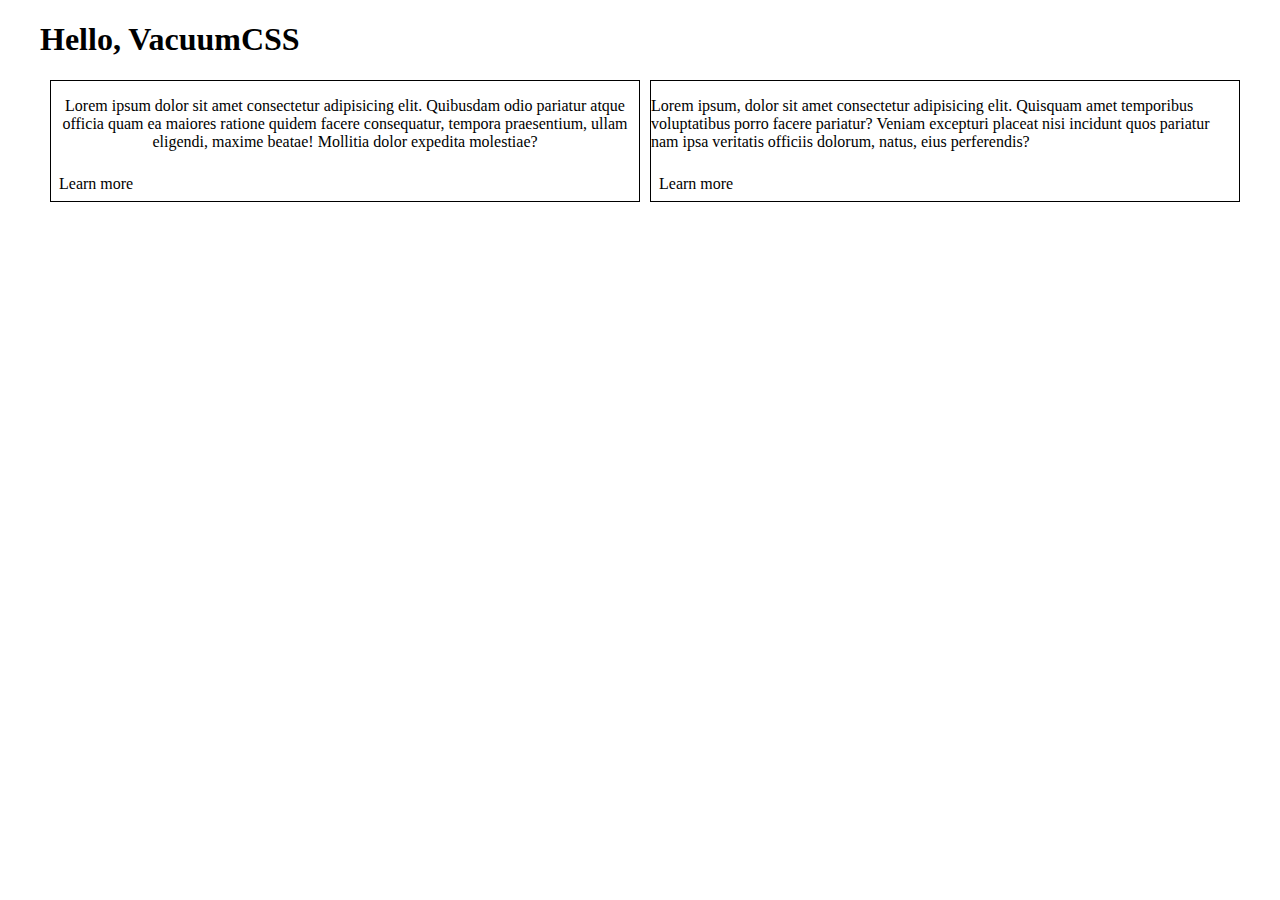
<file: index.html>
<!DOCTYPE html>
<html lang="en">
  <head>
    <meta charset="UTF-8" />
    <meta name="viewport" content="width=device-width, initial-scale=1.0" />
    <link rel="stylesheet" href="./VacuumCSS/autoload.css" />
    <title>Vacuum CSS | micro-framework</title>
  </head>
  <body>
    <div class="container">
      <div class="row">
        <h1>Hello, VacuumCSS</h1>
        <div class="span-6 border">
          <p class="text-center">
            Lorem ipsum dolor sit amet consectetur adipisicing elit. Quibusdam
            odio pariatur atque officia quam ea maiores ratione quidem facere
            consequatur, tempora praesentium, ullam eligendi, maxime beatae!
            Mollitia dolor expedita molestiae?
          </p>
          <div class="btn">Learn more</div>
        </div>
        <div class="span-6 border">
          <p>
            Lorem ipsum, dolor sit amet consectetur adipisicing elit. Quisquam
            amet temporibus voluptatibus porro facere pariatur? Veniam excepturi
            placeat nisi incidunt quos pariatur nam ipsa veritatis officiis
            dolorum, natus, eius perferendis?
          </p>
          <div class="btn">Learn more</div>
        </div>
      </div>
    </div>
  </body>
</html>
</file>
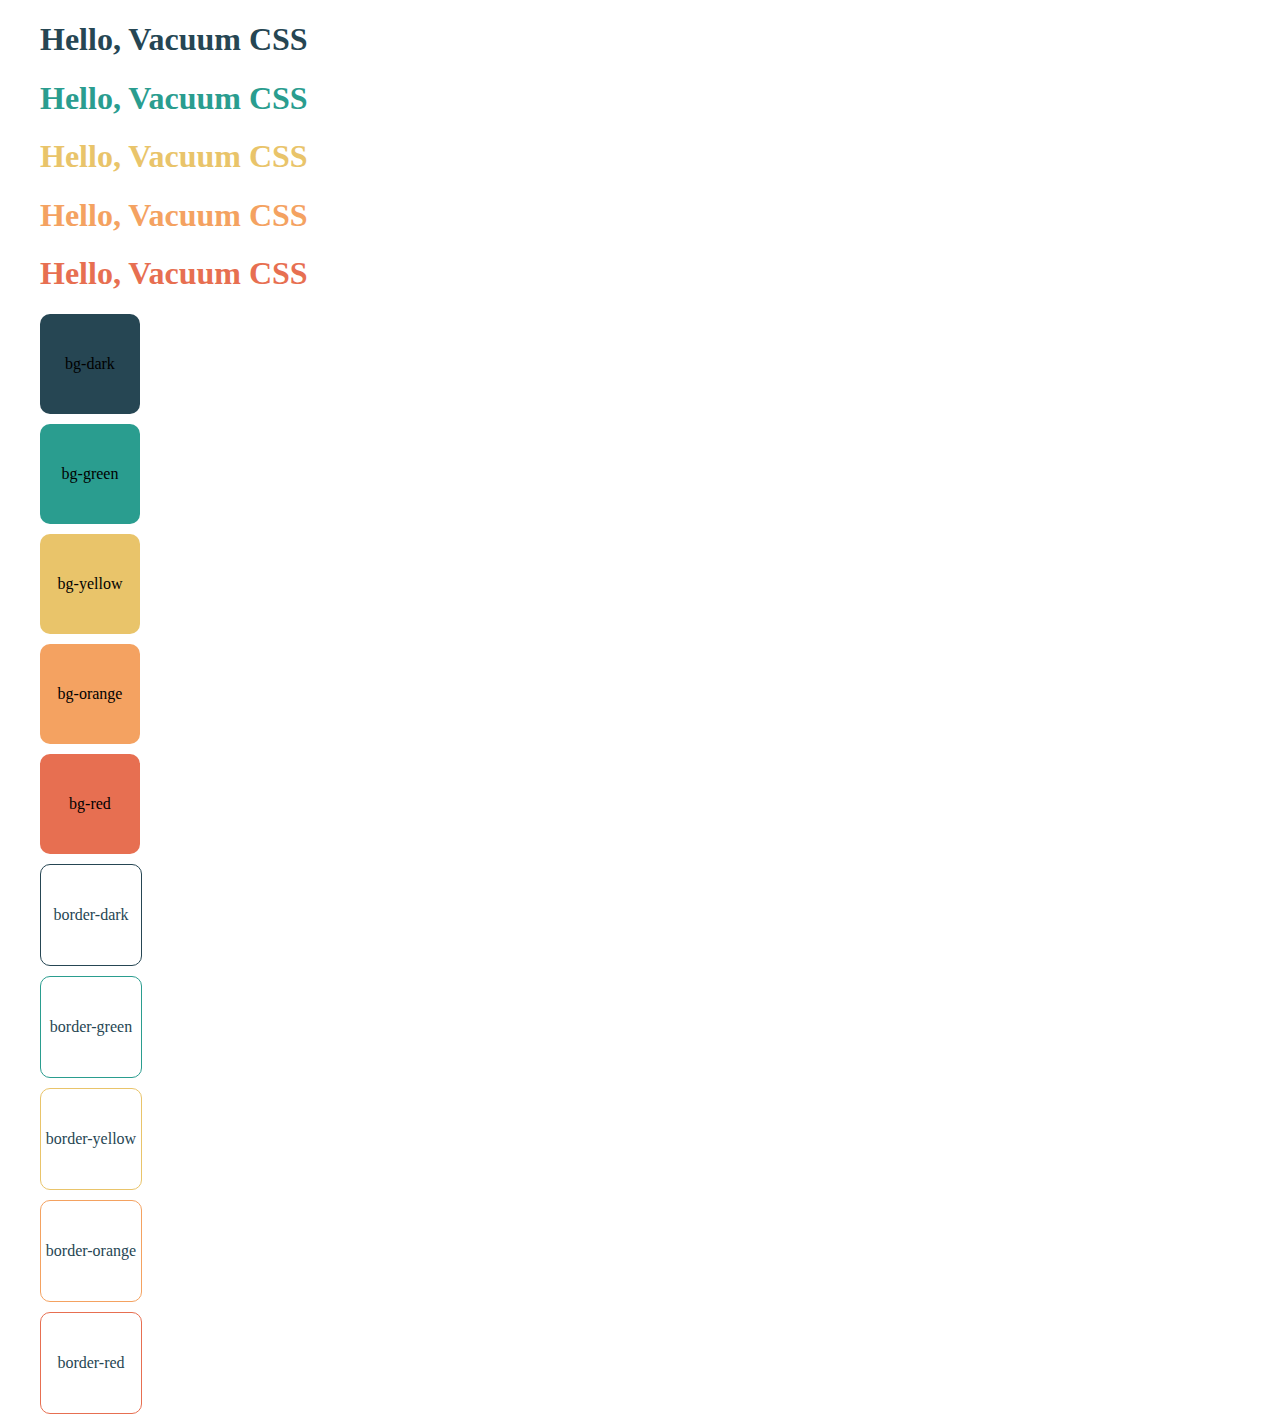
<file: VacuumCSS/examples/color-theme.html>
<!DOCTYPE html>
<html lang="en">
  <head>
    <meta charset="UTF-8" />
    <meta name="viewport" content="width=device-width, initial-scale=1.0" />
    <title>Color theme | VacuumCSS</title>
    <link rel="stylesheet" href="../autoload.css" />
    <style>
      .block {
        text-align: center;
        height: 100px;
        width: 100px;
        line-height: 100px;
        border-radius: 10px;
        margin-bottom: 10px;
      }
    </style>
  </head>
  <body>
    <div class="container">
      <h1 class="text-dark">Hello, Vacuum CSS</h1>
      <h1 class="text-green">Hello, Vacuum CSS</h1>
      <h1 class="text-yellow">Hello, Vacuum CSS</h1>
      <h1 class="text-orange">Hello, Vacuum CSS</h1>
      <h1 class="text-red">Hello, Vacuum CSS</h1>

      <div class="bg-dark block">bg-dark</div>
      <div class="bg-green block">bg-green</div>
      <div class="bg-yellow block">bg-yellow</div>
      <div class="bg-orange block">bg-orange</div>
      <div class="bg-red block">bg-red</div>

      <div class="border border-dark block text-dark">border-dark</div>
      <div class="border border-green block text-dark">border-green</div>
      <div class="border border-yellow block text-dark">border-yellow</div>
      <div class="border border-orange block text-dark">border-orange</div>
      <div class="border border-red block text-dark">border-red</div>
    </div>
  </body>
</html>
</file>
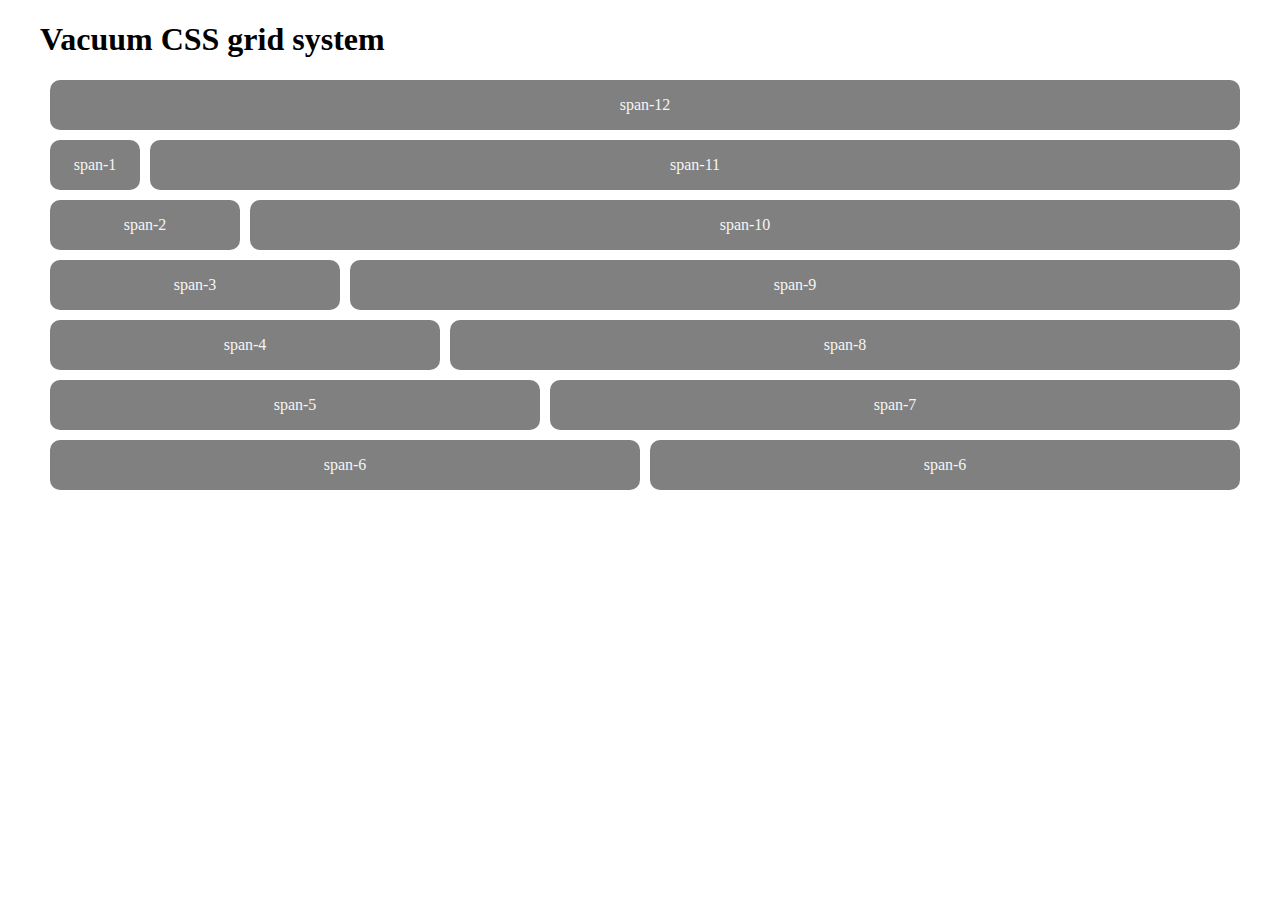
<file: VacuumCSS/examples/grid.html>
<!DOCTYPE html>
<html lang="en">
  <head>
    <meta charset="UTF-8" />
    <meta name="viewport" content="width=device-width, initial-scale=1.0" />
    <title>Grid system | VacuumCSS</title>
    <link rel="stylesheet" href="../autoload.css" />
    <style>
      .block {
        background-color: gray;
        text-align: center;
        height: 50px;
        line-height: 50px;
        color: whitesmoke;
        border-radius: 10px;
        margin-bottom: 10px;
      }
    </style>
  </head>
  <body>
    <div class="container">
      <h1>Vacuum CSS grid system</h1>
      <div class="row">
        <div class="span-12 block">span-12</div>
      </div>

      <div class="row">
        <div class="span-1 block">span-1</div>
        <div class="span-11 block">span-11</div>
      </div>

      <div class="row">
        <div class="span-2 block">span-2</div>
        <div class="span-10 block">span-10</div>
      </div>

      <div class="row">
        <div class="span-3 block">span-3</div>
        <div class="span-9 block">span-9</div>
      </div>

      <div class="row">
        <div class="span-4 block">span-4</div>
        <div class="span-8 block">span-8</div>
      </div>

      <div class="row">
        <div class="span-5 block">span-5</div>
        <div class="span-7 block">span-7</div>
      </div>

      <div class="row">
        <div class="span-6 block">span-6</div>
        <div class="span-6 block">span-6</div>
      </div>
    </div>
  </body>
</html>
</file>
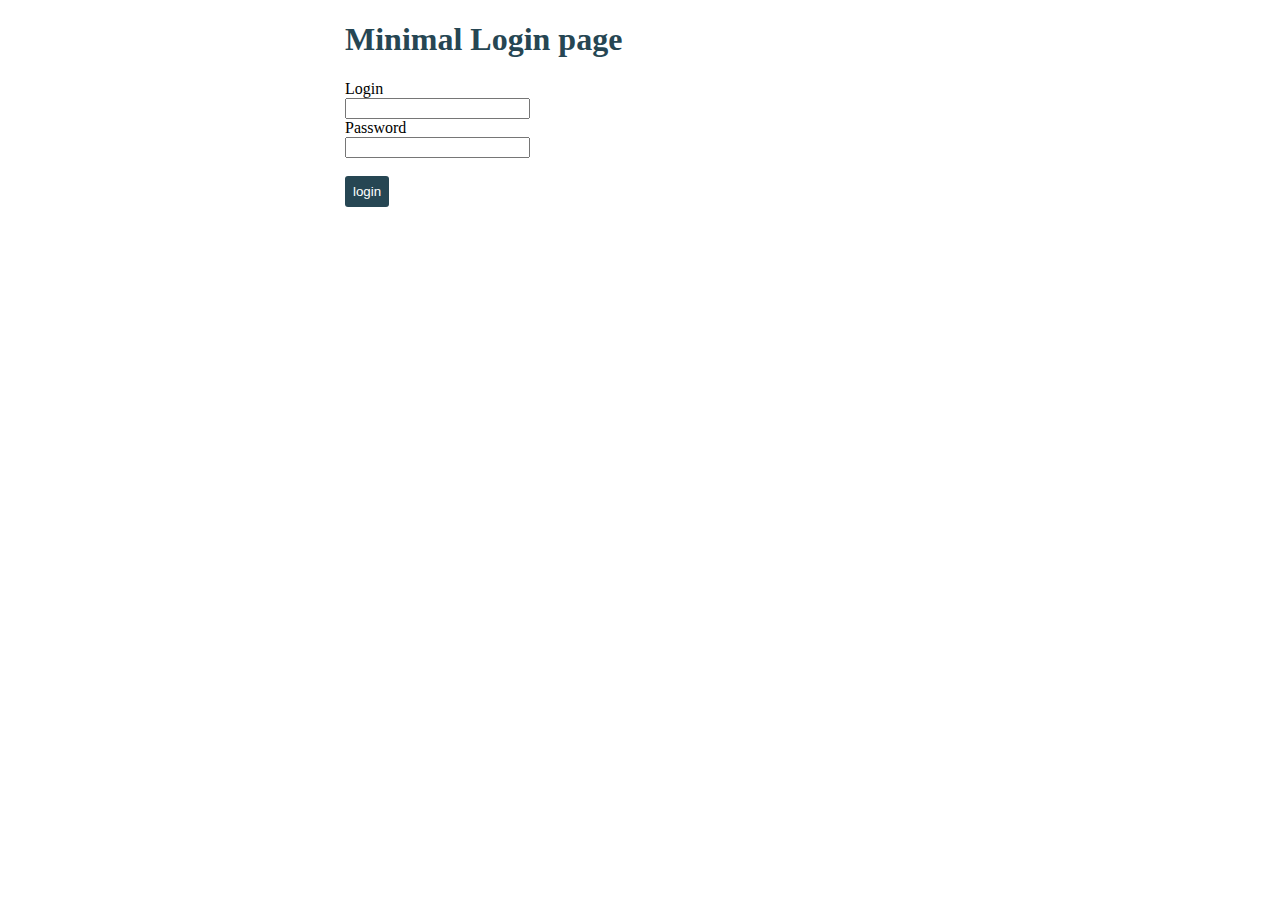
<file: VacuumCSS/examples/login-page.html>
<!DOCTYPE html>
<html lang="en">
  <head>
    <meta charset="UTF-8" />
    <meta name="viewport" content="width=device-width, initial-scale=1.0" />
    <title>Login page | Vacuum CSS</title>
    <link rel="stylesheet" href="../autoload.css" />
  </head>
  <body>
    <div class="container">
      <div class="row">
        <form action="" class="span-6 m-auto">
          <h1 class="text-dark">Minimal Login page</h1>
          <div>
            <label for="">Login</label>
            <br />
            <input type="text" name="" id="" />
          </div>
          <div>
            <label for="">Password</label>
            <br />
            <input type="password" name="" id="" />
          </div>
          <br />
          <input
            type="button"
            class="btn bg-dark text-white"
            value="login"
            name=""
            id=""
          />
        </form>
      </div>
    </div>
  </body>
</html>
</file>
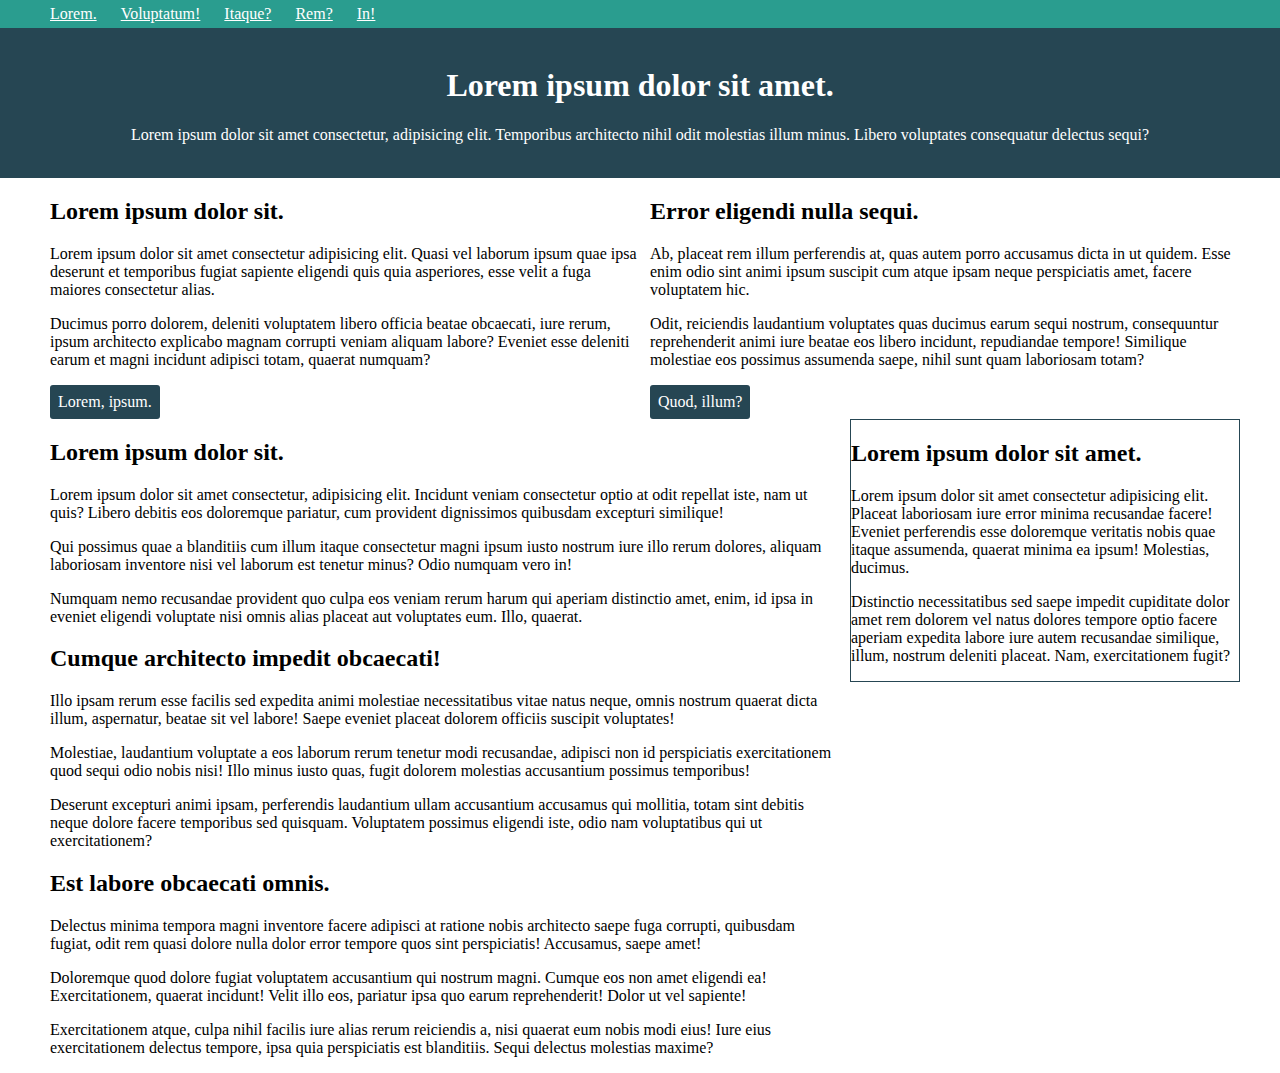
<file: VacuumCSS/examples/magazine.html>
<!DOCTYPE html>
<html lang="en">
  <head>
    <meta charset="UTF-8" />
    <meta name="viewport" content="width=device-width, initial-scale=1.0" />
    <link rel="stylesheet" href="../autoload.css" />
    <title>Magazine | Vacuum CSS</title>
  </head>
  <body>
    <!-- Navbar -->
    <div class="w-100 bg-green">
      <div class="container">
        <ol class="nav">
          <li class="nav-item"><a href="" class="text-white">Lorem.</a></li>
          <li class="nav-item">
            <a href="" class="text-white">Voluptatum!</a>
          </li>
          <li class="nav-item"><a href="" class="text-white">Itaque?</a></li>
          <li class="nav-item"><a href="" class="text-white">Rem?</a></li>
          <li class="nav-item"><a href="" class="text-white">In!</a></li>
        </ol>
      </div>
    </div>
    <!-- End of Navbar -->

    <!-- Headline -->
    <div class="bg-dark text-white">
      <div class="container">
        <br />
        <div class="row">
          <h1 class="text-center">Lorem ipsum dolor sit amet.</h1>
          <p class="text-center">
            Lorem ipsum dolor sit amet consectetur, adipisicing elit. Temporibus
            architecto nihil odit molestias illum minus. Libero voluptates
            consequatur delectus sequi?
          </p>
        </div>
        <br />
      </div>
    </div>
    <!-- End of Headline -->

    <!-- Main Content -->
    <div class="container">
      <div class="span-6">
        <h2>Lorem ipsum dolor sit.</h2>
        <p>
          Lorem ipsum dolor sit amet consectetur adipisicing elit. Quasi vel
          laborum ipsum quae ipsa deserunt et temporibus fugiat sapiente
          eligendi quis quia asperiores, esse velit a fuga maiores consectetur
          alias.
        </p>
        <p>
          Ducimus porro dolorem, deleniti voluptatem libero officia beatae
          obcaecati, iure rerum, ipsum architecto explicabo magnam corrupti
          veniam aliquam labore? Eveniet esse deleniti earum et magni incidunt
          adipisci totam, quaerat numquam?
        </p>
        <div class="btn bg-dark text-white">Lorem, ipsum.</div>
      </div>
      <div class="span-6">
        <h2>Error eligendi nulla sequi.</h2>
        <p>
          Ab, placeat rem illum perferendis at, quas autem porro accusamus dicta
          in ut quidem. Esse enim odio sint animi ipsum suscipit cum atque ipsam
          neque perspiciatis amet, facere voluptatem hic.
        </p>
        <p>
          Odit, reiciendis laudantium voluptates quas ducimus earum sequi
          nostrum, consequuntur reprehenderit animi iure beatae eos libero
          incidunt, repudiandae tempore! Similique molestiae eos possimus
          assumenda saepe, nihil sunt quam laboriosam totam?
        </p>
        <div class="btn bg-dark text-white">Quod, illum?</div>
      </div>
    </div>
    <!-- End of Main Content -->

    <!-- Articles -->
    <div class="container">
      <div class="row">
        <div class="span-8">
          <div>
            <h2>Lorem ipsum dolor sit.</h2>
            <p>
              Lorem ipsum dolor sit amet consectetur, adipisicing elit. Incidunt
              veniam consectetur optio at odit repellat iste, nam ut quis?
              Libero debitis eos doloremque pariatur, cum provident dignissimos
              quibusdam excepturi similique!
            </p>
            <p>
              Qui possimus quae a blanditiis cum illum itaque consectetur magni
              ipsum iusto nostrum iure illo rerum dolores, aliquam laboriosam
              inventore nisi vel laborum est tenetur minus? Odio numquam vero
              in!
            </p>
            <p>
              Numquam nemo recusandae provident quo culpa eos veniam rerum harum
              qui aperiam distinctio amet, enim, id ipsa in eveniet eligendi
              voluptate nisi omnis alias placeat aut voluptates eum. Illo,
              quaerat.
            </p>
          </div>
          <div>
            <h2>Cumque architecto impedit obcaecati!</h2>
            <p>
              Illo ipsam rerum esse facilis sed expedita animi molestiae
              necessitatibus vitae natus neque, omnis nostrum quaerat dicta
              illum, aspernatur, beatae sit vel labore! Saepe eveniet placeat
              dolorem officiis suscipit voluptates!
            </p>
            <p>
              Molestiae, laudantium voluptate a eos laborum rerum tenetur modi
              recusandae, adipisci non id perspiciatis exercitationem quod sequi
              odio nobis nisi! Illo minus iusto quas, fugit dolorem molestias
              accusantium possimus temporibus!
            </p>
            <p>
              Deserunt excepturi animi ipsam, perferendis laudantium ullam
              accusantium accusamus qui mollitia, totam sint debitis neque
              dolore facere temporibus sed quisquam. Voluptatem possimus
              eligendi iste, odio nam voluptatibus qui ut exercitationem?
            </p>
          </div>
          <div>
            <h2>Est labore obcaecati omnis.</h2>
            <p>
              Delectus minima tempora magni inventore facere adipisci at ratione
              nobis architecto saepe fuga corrupti, quibusdam fugiat, odit rem
              quasi dolore nulla dolor error tempore quos sint perspiciatis!
              Accusamus, saepe amet!
            </p>
            <p>
              Doloremque quod dolore fugiat voluptatem accusantium qui nostrum
              magni. Cumque eos non amet eligendi ea! Exercitationem, quaerat
              incidunt! Velit illo eos, pariatur ipsa quo earum reprehenderit!
              Dolor ut vel sapiente!
            </p>
            <p>
              Exercitationem atque, culpa nihil facilis iure alias rerum
              reiciendis a, nisi quaerat eum nobis modi eius! Iure eius
              exercitationem delectus tempore, ipsa quia perspiciatis est
              blanditiis. Sequi delectus molestias maxime?
            </p>
          </div>
        </div>

        <div class="span-4 border border-dark">
          <h2>Lorem ipsum dolor sit amet.</h2>
          <p>
            Lorem ipsum dolor sit amet consectetur adipisicing elit. Placeat
            laboriosam iure error minima recusandae facere! Eveniet perferendis
            esse doloremque veritatis nobis quae itaque assumenda, quaerat
            minima ea ipsum! Molestias, ducimus.
          </p>
          <p>
            Distinctio necessitatibus sed saepe impedit cupiditate dolor amet
            rem dolorem vel natus dolores tempore optio facere aperiam expedita
            labore iure autem recusandae similique, illum, nostrum deleniti
            placeat. Nam, exercitationem fugit?
          </p>
        </div>
      </div>
    </div>
    <!-- End of Articles -->
  </body>
</html>
</file>
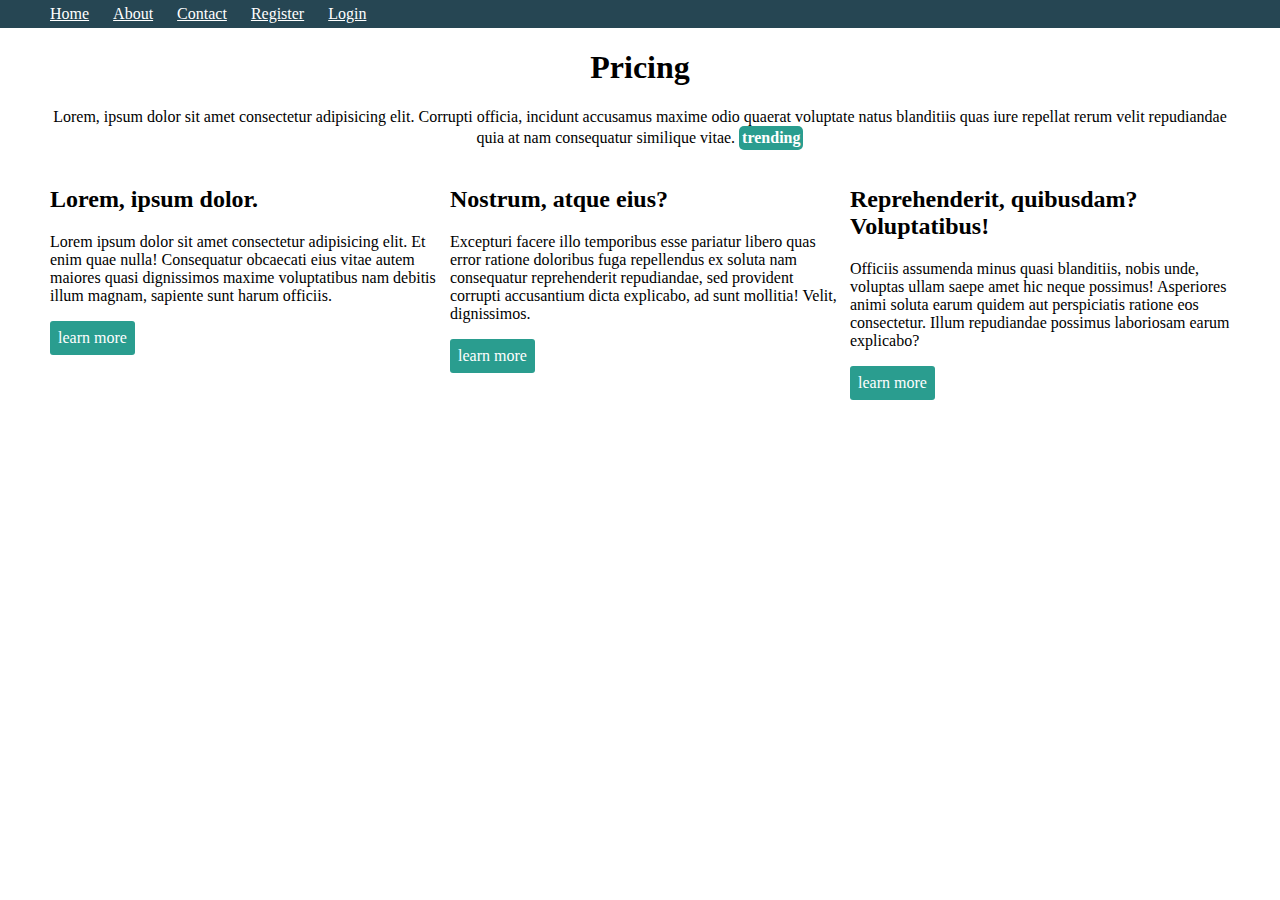
<file: VacuumCSS/examples/pricing.html>
<!DOCTYPE html>
<html lang="en">
  <head>
    <meta charset="UTF-8" />
    <meta name="viewport" content="width=device-width, initial-scale=1.0" />
    <title>Pricing | Vacuum CSS</title>
    <link rel="stylesheet" href="../autoload.css" />
  </head>
  <body>
    <ol class="nav bg-dark text-white w-100">
      <div class="container">
        <li class="nav-item"><a class="text-white" href="">Home</a></li>
        <li class="nav-item"><a class="text-white" href="">About</a></li>
        <li class="nav-item"><a class="text-white" href="">Contact</a></li>
        <li class="nav-item"><a class="text-white" href="">Register</a></li>
        <li class="nav-item"><a class="text-white" href="">Login</a></li>
      </div>
    </ol>
    <div class="container">
      <div class="row">
        <h1 class="text-center">Pricing</h1>
        <p class="text-center">
          Lorem, ipsum dolor sit amet consectetur adipisicing elit. Corrupti
          officia, incidunt accusamus maxime odio quaerat voluptate natus
          blanditiis quas iure repellat rerum velit repudiandae quia at nam
          consequatur similique vitae.
          <span class="badge bg-green">trending</span>
        </p>
      </div>

      <div class="row">
        <div class="span-4">
          <h2>Lorem, ipsum dolor.</h2>
          <p>
            Lorem ipsum dolor sit amet consectetur adipisicing elit. Et enim
            quae nulla! Consequatur obcaecati eius vitae autem maiores quasi
            dignissimos maxime voluptatibus nam debitis illum magnam, sapiente
            sunt harum officiis.
          </p>
          <div class="btn bg-green text-white">learn more</div>
        </div>
        <div class="span-4">
          <h2>Nostrum, atque eius?</h2>
          <p>
            Excepturi facere illo temporibus esse pariatur libero quas error
            ratione doloribus fuga repellendus ex soluta nam consequatur
            reprehenderit repudiandae, sed provident corrupti accusantium dicta
            explicabo, ad sunt mollitia! Velit, dignissimos.
          </p>
          <div class="btn bg-green text-white">learn more</div>
        </div>
        <div class="span-4">
          <h2>Reprehenderit, quibusdam? Voluptatibus!</h2>
          <p>
            Officiis assumenda minus quasi blanditiis, nobis unde, voluptas
            ullam saepe amet hic neque possimus! Asperiores animi soluta earum
            quidem aut perspiciatis ratione eos consectetur. Illum repudiandae
            possimus laboriosam earum explicabo?
          </p>
          <div class="btn bg-green text-white">learn more</div>
        </div>
      </div>
    </div>
  </body>
</html>
</file>
<file: VacuumCSS/autoload.css>
/* Grid */
@import "./grid/grid.css";

/* Components */
@import "./components/buttons.css";
@import "./components/nav.css";
@import "./components/badge.css";

/* Utils */
@import "./utils/border.css";
@import "./utils/background-color.css"; /* color theme */
@import "./utils/text-color.css"; /* color theme */
@import "./utils/text-align.css";
@import "./utils/spacing.css";
@import "./utils/spacing.css";

body {
  margin: 0px;
  padding: 0px;
}
</file>
